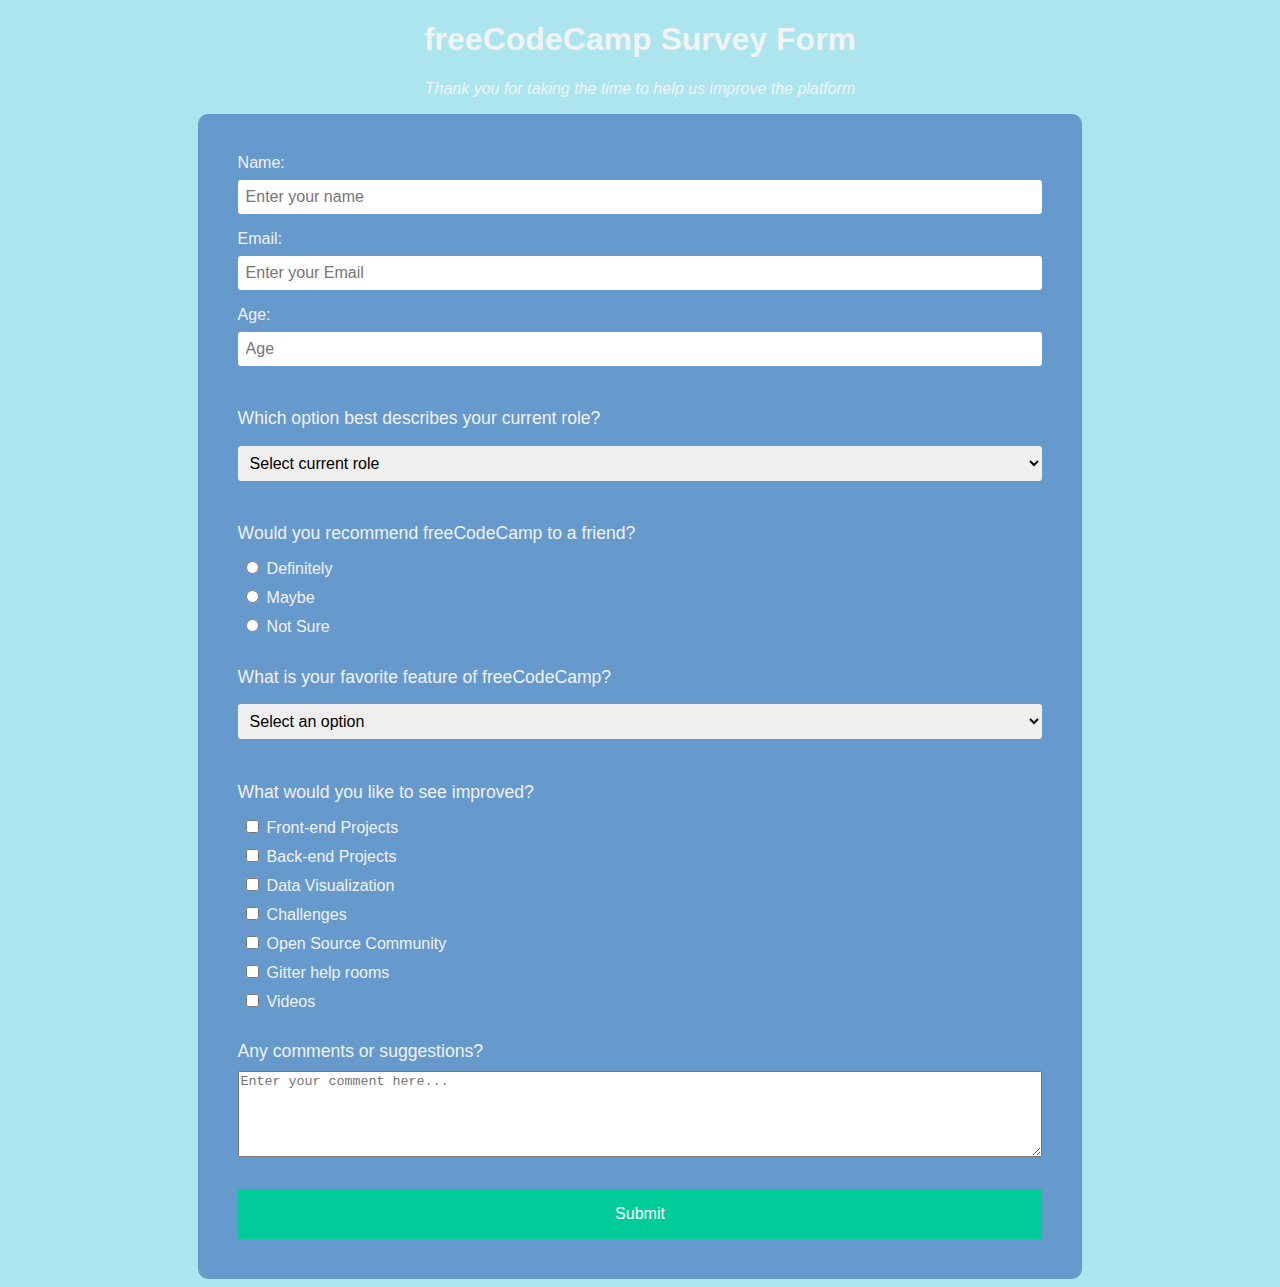
<file: HTML+CSS/task_002_form/index.html>
<!DOCTYPE html>
<html lang="en">
<head>
    <meta charset="UTF-8">
    <meta http-equiv="X-UA-Compatible" content="IE=edge">
    <meta name="viewport" content="width=device-width, initial-scale=1.0">
    <title>Survey Form</title>
    <link rel="stylesheet" href="index.css">
</head>
<body>
    <div class='container'>
        <header class='header'>
            <h1 id="title">freeCodeCamp Survey Form</h1>
            <p id="description">Thank you for taking the time to help us improve the platform</p>
        </header>
        <form id="survey-form">
            <div class='form-group'>
                <label for='name' id="name-label">Name:</label>
                <input type='text' id="name" name='name' required placeholder='Enter your name' class='form-control'>
            </div>
            <div class='form-group'>
                <label for='email' id="email-label">Email:</label>
                <input type='email' id="email" name='email' required placeholder='Enter your Email' class='form-control'>
            </div>
            <div class='form-group'>
                <label for='number' id="number-label">Age: </label>
                <input type='number' id="number" name='age' placeholder='Age' class='form-control' min='1' max='100'>
            </div>
            <div class='form-group'>
                <p>Which option best describes your current role?</p>
                <select id="dropdown" name='role' class='form-control' required>
                    <option disabled selected value>Select current role</option>
                    <option value='student'>Student</option>
                    <option value='full time job'>Full Time Job</option>
                    <option value='full time learner'>Full Time Learner</option>
                    <option value='prefer not to say'>Prefer not to say</option>
                    <option value='other'>Other</option>
                </select>
            </div>
            <div class='form-group'>
                <p>Would you recommend freeCodeCamp to a friend?</p>
                <label>
                    <input type='radio' name='user-recommend' value='definitely' class='input-radio'>Definitely
                </label>
                <label>
                    <input type='radio' name='user-recommend' value='maybe' class='input-radio'>Maybe
                </label>
                <label>
                    <input type='radio' name='user-recommend' value='not sure' class='input-radio'>Not Sure
                </label>
            </div>
            <div class='form-group'>
                <p>What is your favorite feature of freeCodeCamp?</p>
                <select id="dropdown" name='role' class='form-control' required>
                    <option disabled selected value>Select an option</option>
                    <option value='student'>Challenges</option>
                    <option value='full time job'>Projects</option>
                    <option value='full time learner'>Community</option>
                    <option value='prefer not to say'>Open Source</option>
                </select>
            </div>
            <div class='form-group'>
                <p>What would you like to see improved?</p>
                <label>
                    <input type='checkbox' name='prefer' value='front-end projects' class='input-checkbox'>Front-end
                    Projects
                </label>
                <label>
                    <input type='checkbox' name='prefer' value='back-end projects' class='input-checkbox'>Back-end Projects
                </label>
                <label>
                    <input type='checkbox' name='prefer' value='data visualization' class='input-checkbox'>Data
                    Visualization
                </label>
                <label>
                    <input type='checkbox' name='prefer' value='challenges' class='input-checkbox'>Challenges
                </label>
                <label>
                    <input type='checkbox' name='prefer' value='open source community' class='input-checkbox'>Open Source
                    Community
                </label>
                <label>
                    <input type='checkbox' name='prefer' value='gitter help rooms' class='input-checkbox'>Gitter help rooms
                </label>
                <label>
                    <input type='checkbox' name='prefer' value='videos' class='input-checkbox'>Videos
                </label>
            </div>
            <div class='form-group'>
                <p>Any comments or suggestions?</p>
                <textarea id='comments' class='input-textarea' placeholder='Enter your comment here...'
                    name='comment'></textarea>
            </div>
            <div class='form-group'>
                <button type='submit' id='submit' class='submit-button'>Submit</button>
            </div>
        </form>
    </div>
</body>
</html>
</file>
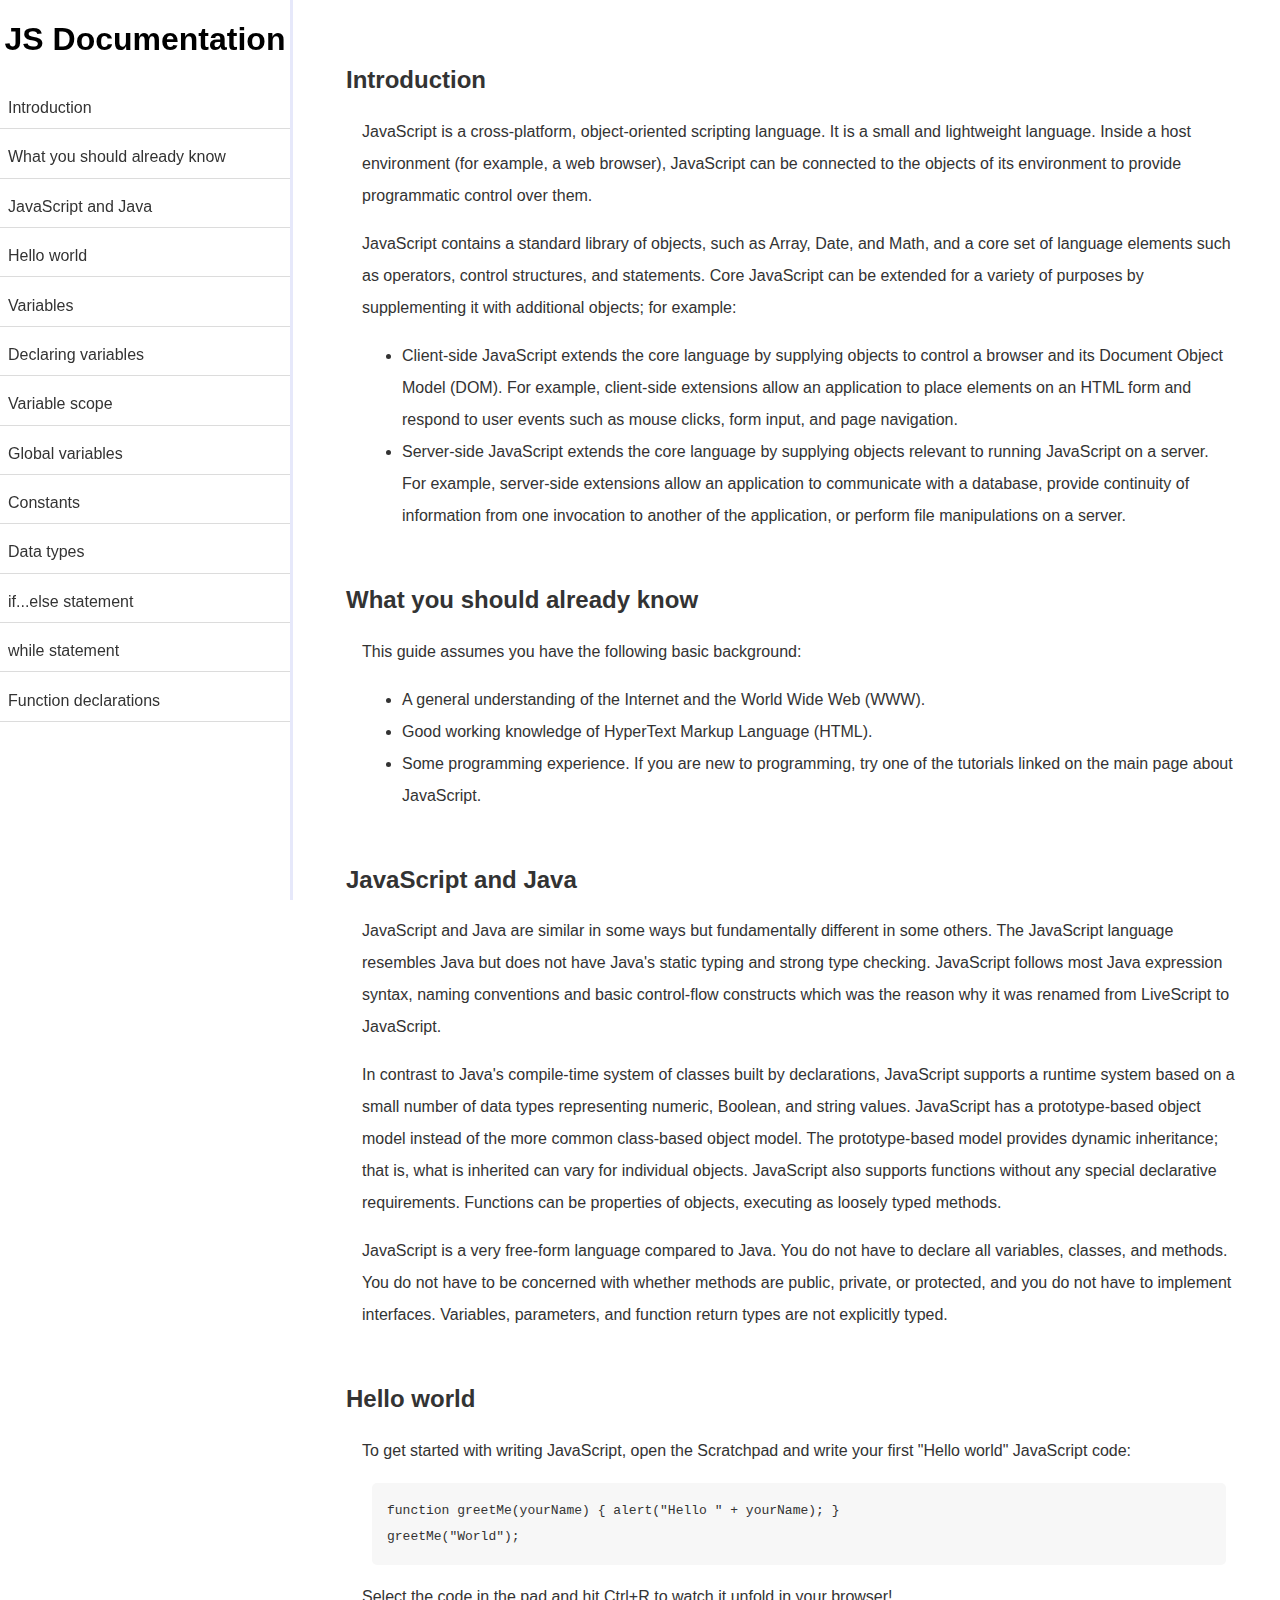
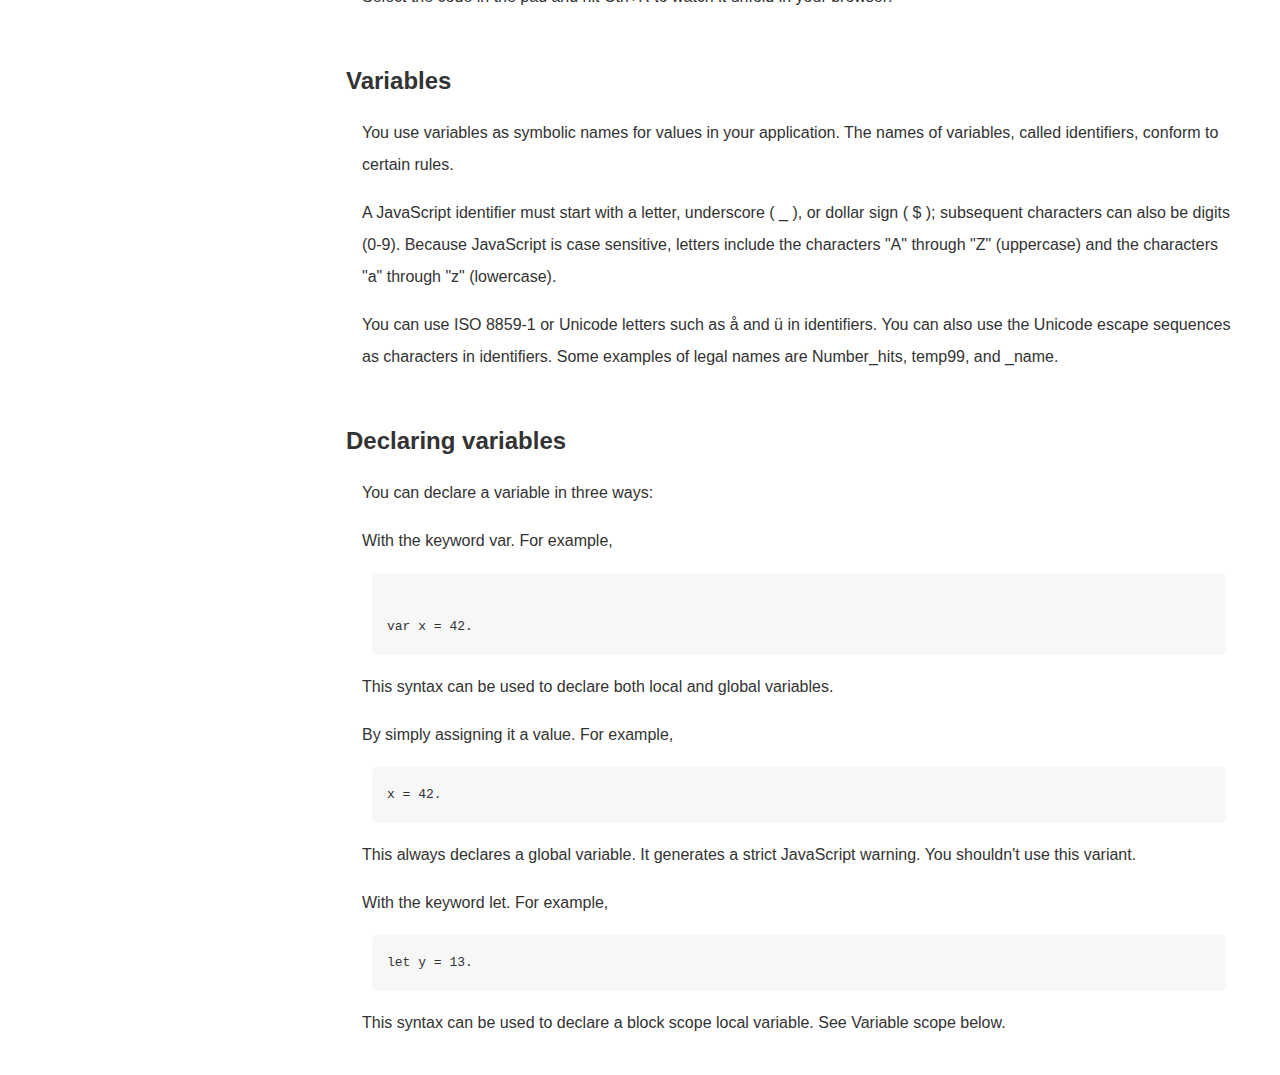
<file: HTML+CSS/task_004_technicalDocumentationPage/index.html>
<!DOCTYPE html>
<html lang="en">
<head>
    <meta charset="UTF-8">
    <meta http-equiv="X-UA-Compatible" content="IE=edge">
    <meta name="viewport" content="width=device-width, initial-scale=1.0">
    <link rel="stylesheet" href="index.css">
    <title>Technical Documentation Page</title>
</head>
<body>
    <div class="body-container">
        <nav id="navbar">
            <header class="nav-header">
                <h1>JS Documentation</h1>
            </header>
            <div class="nav-content">
                <a class='nav-link' href="#introduction">Introduction</a>
                <a class='nav-link' href="#what_you_should_know_about">What you should already know</a>
                <a class='nav-link' href="#JavaScript_and_Java">JavaScript and Java</a>
                <a class='nav-link' href="#hello_world">Hello world</a>
                <a class='nav-link' href="#variables">Variables</a>
                <a class='nav-link' href="#declaring_variables">Declaring variables</a>
                <a class='nav-link' href="#variable_scope">Variable scope</a>
                <a class='nav-link' href="#global_variables">Global variables</a>
                <a class='nav-link' href="#constants">Constants</a>
                <a class='nav-link' href="#data_types">Data types</a>
                <a class='nav-link' href="#ifelse_statement">if...else statement</a>
                <a class='nav-link' href="#while_statement">while statement</a>
                <a class='nav-link' href="#function_declarations">Function declarations</a>
            </div>
        </nav>
        <main id="main-doc">
            <section class="main-section">
                <header class="doc-header" id="introduction">
                    <h2>Introduction</h2>
                </header>
                <div class="doc-body">
                    <p>JavaScript is a cross-platform, object-oriented scripting language. It is a small and lightweight language. Inside a
                    host environment (for example, a web browser), JavaScript can be connected to the objects of its environment to provide
                    programmatic control over them.</p>
                    <p>JavaScript contains a standard library of objects, such as Array, Date, and Math, and a core set of language elements
                    such as operators, control structures, and statements. Core JavaScript can be extended for a variety of purposes by
                    supplementing it with additional objects; for example:</p>
                    <ul>
                        <li>Client-side JavaScript extends the core language by supplying objects to control a browser and its Document Object Model
                        (DOM). For example, client-side extensions allow an application to place elements on an HTML form and respond to user
                        events such as mouse clicks, form input, and page navigation.</li>
                        <li>Server-side JavaScript extends the core language by supplying objects relevant to running JavaScript on a server. For
                        example, server-side extensions allow an application to communicate with a database, provide continuity of information
                        from one invocation to another of the application, or perform file manipulations on a server.</li>
                    </ul>
                </div>
            </section>
            <section class="main-section">
                <header class="doc-header" id="what_you_should_know_about">
                    <h2>What you should already know</h2>
                </header>
                <div class="doc-body">
                    <p>This guide assumes you have the following basic background:</p>
                    <ul>
                        <li>A general understanding of the Internet and the World Wide Web (WWW).</li>
                        <li>Good working knowledge of HyperText Markup Language (HTML).</li>
                        <li>Some programming experience. If you are new to programming, try one of the tutorials linked on the main page about
                        JavaScript.</li>
                    </ul>
                </div>
            </section>
            <section class="main-section">
                <header class="doc-header" id="JavaScript_and_Java">
                    <h2>JavaScript and Java</h2>
                </header>
                <div class="doc-body">
                    <p>
                        JavaScript and Java are similar in some ways but fundamentally different in some others. The JavaScript language
                        resembles Java but does not have Java's static typing and strong type checking. JavaScript follows most Java expression
                        syntax, naming conventions and basic control-flow constructs which was the reason why it was renamed from LiveScript to
                        JavaScript.
                    </p>
                    <p>In contrast to Java's compile-time system of classes built by declarations, JavaScript supports a runtime system based
                    on a small number of data types representing numeric, Boolean, and string values. JavaScript has a prototype-based
                    object model instead of the more common class-based object model. The prototype-based model provides dynamic
                    inheritance; that is, what is inherited can vary for individual objects. JavaScript also supports functions without any
                    special declarative requirements. Functions can be properties of objects, executing as loosely typed methods.</p>
                    <p>JavaScript is a very free-form language compared to Java. You do not have to declare all variables, classes, and
                    methods. You do not have to be concerned with whether methods are public, private, or protected, and you do not have to
                    implement interfaces. Variables, parameters, and function return types are not explicitly typed.</p>
                </div>
            </section>
            <section class="main-section">
                <header class="doc-header" id="hello_world">
                    <h2>Hello world</h2>
                </header>
                <div class="doc-body">
                    <p>To get started with writing JavaScript, open the Scratchpad and write your first "Hello world" JavaScript code:</p>
                    <code>function greetMe(yourName) { alert("Hello " + yourName); }
                    greetMe("World");</code>
                    <p>Select the code in the pad and hit Ctrl+R to watch it unfold in your browser!</p>
                </div>
            </section>
            <section class="main-section">
                <header class="doc-header" id="variables">
                    <h2>Variables</h2>
                </header>
                <div class="doc-body">
                    <p>
                        You use variables as symbolic names for values in your application. The names of variables, called identifiers, conform
                        to certain rules.
                    </p>
                    <p>
                        A JavaScript identifier must start with a letter, underscore ( _ ), or dollar sign ( $ ); subsequent characters can also be
                        digits (0-9). Because JavaScript is case sensitive, letters include the characters "A" through "Z" (uppercase) and the
                        characters "a" through "z" (lowercase).
                    </p>
                    <p>
                        You can use ISO 8859-1 or Unicode letters such as å and ü in identifiers. You can also use the Unicode escape sequences
                        as characters in identifiers. Some examples of legal names are Number_hits, temp99, and _name.
                    </p>
                </div>
            </section>
            <section class="main-section">
                <header class="doc-header" id="declaring_variables">
                    <h2>Declaring variables</h2>
                </header>
                <div class="doc-body">
                    <p>
                        You can declare a variable in three ways:
                    </p>
                    <p>
                    With the keyword var. For example,
                    </p>
                    <code>
                        var x = 42.
                    </code>
                    <p>
                        This syntax can be used to declare both local and global variables.
                    </p>
                    <p>By simply assigning it a value. For example,</p>
                    <code>x = 42.</code>
                    <p>
                        This always declares a global variable. It generates a strict JavaScript warning. You shouldn't use this variant.
                    </p>
                    <p>With the keyword let. For example,</p>
                    <code>let y = 13.</code>
                    <p>This syntax can be used to declare a block scope local variable. See Variable scope below.</p>
                </div>
            </section>
        </main>
    </div>
</body>
</html>
</file>
<file: HTML+CSS/task_002_form/index.css>
body {
  background: #ace5ee;
  color: #f2f3f4;
  font-family: arial;
}
.container {
  margin: 0 auto;
  width: 70%;
}

.header {
  width: 90%;
  margin: 10px auto;
  text-align: center;
}
.header p {
  font-style: italic;
}
form {
  background: #6699cc;
  padding: 2.5rem;
  border-radius: 10px;
}
.form-group {
  display: flex;
  flex-direction: column;
}

.form-control {
  border-radius: 3px;
  padding: 0.5rem;
  outline: none;
  border: 0;
  margin-top: 0.5rem;
  margin-bottom: 1rem;
  font-size: 1rem;
}

.input-textarea {
  margin-bottom: 2rem;
  height: 5rem;
}

.form-group p {
  margin-bottom: 0.5em;
  margin-top: 1.5em;
  font-size: 1.1rem;
}

.submit-button {
  padding: 1rem;
  background: #00cc99;
  border-style: none;
  color: #fff;
  font-size: 16px;
}

.submit-button:hover {
  cursor: pointer;
  opacity: 0.8;
  font-size: 18px;
}

.input-checkbox,
.input-radio {
  margin: 0.5rem;
}
</file>
<file: HTML+CSS/task_004_technicalDocumentationPage/index.css>
body {
  font-family: -apple-system, BlinkMacSystemFont, "Segoe UI", Roboto, Oxygen,
    Ubuntu, Cantarell, "Open Sans", "Helvetica Neue", sans-serif;
}

a {
  text-decoration: none;
  color: #333;
}

#navbar,
.nav-content {
  display: flex;
  flex-direction: column;
}

nav {
  width: 100vw;
  margin: 0 auto;
}
.nav-link {
  padding: 1.2rem 0.5rem 0.7rem;
  margin: 0;
  border-bottom: 1px solid #dcdcdc;
}
.nav-link:hover {
  background-color: #f2f3f4;
}
.nav-header {
  text-align: center;
}

@media screen and (min-width: 768px) {
  .body-container {
    display: flex;
  }

  #navbar {
    position: fixed;
    min-width: 290px;
    top: 0px;
    left: 0px;
    width: 20vw;
    height: 100%;
    border-right: solid;
    border-color: #e6e8fa;
  }

  .nav-content::-webkit-scrollbar {
    display: none;
  }
  .nav-header {
    width: auto;
    margin: 0 auto;
  }

  .nav-content {
    height: 88%;
    padding: 0;
    overflow-y: auto;
    overflow-x: hidden;
  }
  #main-doc {
    position: absolute;
    margin-left: 310px;
    padding: 20px;
    margin-bottom: 110px;
  }
}

code {
  display: block;
  text-align: left;
  white-space: pre-line;
  position: relative;
  word-break: normal;
  word-wrap: normal;
  line-height: 2;
  background-color: #f7f7f7;
  padding: 15px;
  margin: 10px;
  border-radius: 5px;
}

.main-section {
  line-height: 2rem;
  color: #333;
}

.doc-header {
  padding: 1rem 0.5rem 0 0.5rem;
}
.doc-body {
  padding: 0 1.5rem;
}
</file>
